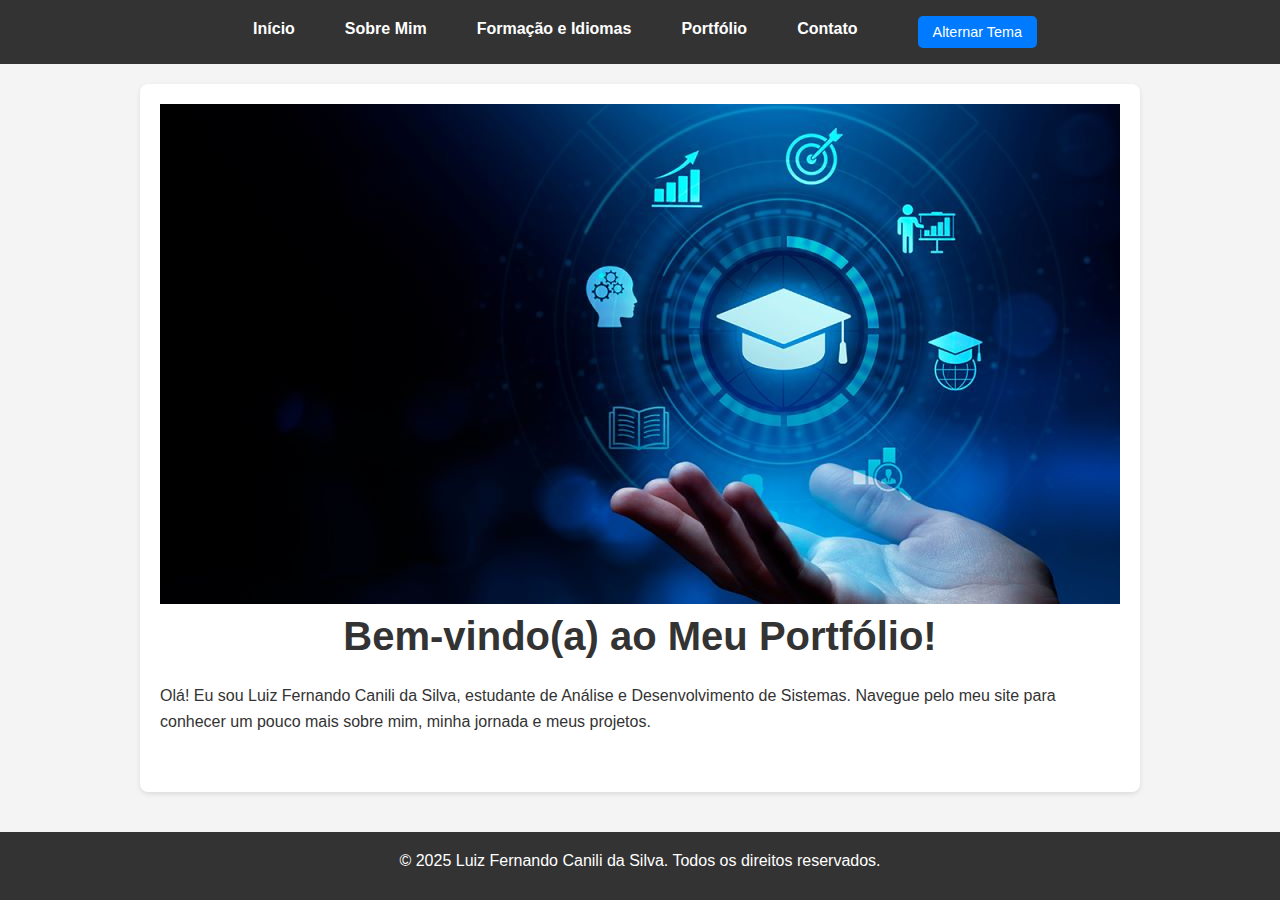
<file: index.html>
<html lang="pt-BR">
<head>
    <meta charset="UTF-8">
    <meta name="viewport" content="width=device-width, initial-scale=1.0">
    <title>Meu Portfólio Pessoal</title>
    <!-- Link para o arquivo CSS principal -->
    <link rel="stylesheet" href="css/style.css">
</head>
<body>
    <header>
        <nav>
            <ul>
                <!-- Links de navegação para todas as páginas -->
                <li><a href="index.html">Início</a></li>
                <li><a href="sobre.html">Sobre Mim</a></li>
                <li><a href="formacao.html">Formação e Idiomas</a></li>
                <li><a href="portfolio.html">Portfólio</a></li>
                <li><a href="contato.html">Contato</a></li>
                <li><button id="theme-toggle">Alternar Tema</button></li>
            </ul>
        </nav>
    </header>

    <main>
        <img src="img/index/Imagem 1.jpeg" alt="Imagem de Boas-Vindas" class="main-hero-image">

        <section id="apresentacao">
            <h1>Bem-vindo(a) ao Meu Portfólio!</h1>
            <p>Olá! Eu sou Luiz Fernando Canili da Silva, estudante de Análise e Desenvolvimento de Sistemas. Navegue pelo meu site para conhecer um pouco mais sobre mim, minha jornada e meus projetos.</p>
        </section>
    </main>

    <footer>
        <p>&copy; 2025 Luiz Fernando Canili da Silva. Todos os direitos reservados.</p>
    </footer>
    <!-- Adicionando o arquivo JavaScript para funcionalidades como o alternar tema -->
    <script src="js/script.js"></script>
</body>
</html>
</file>
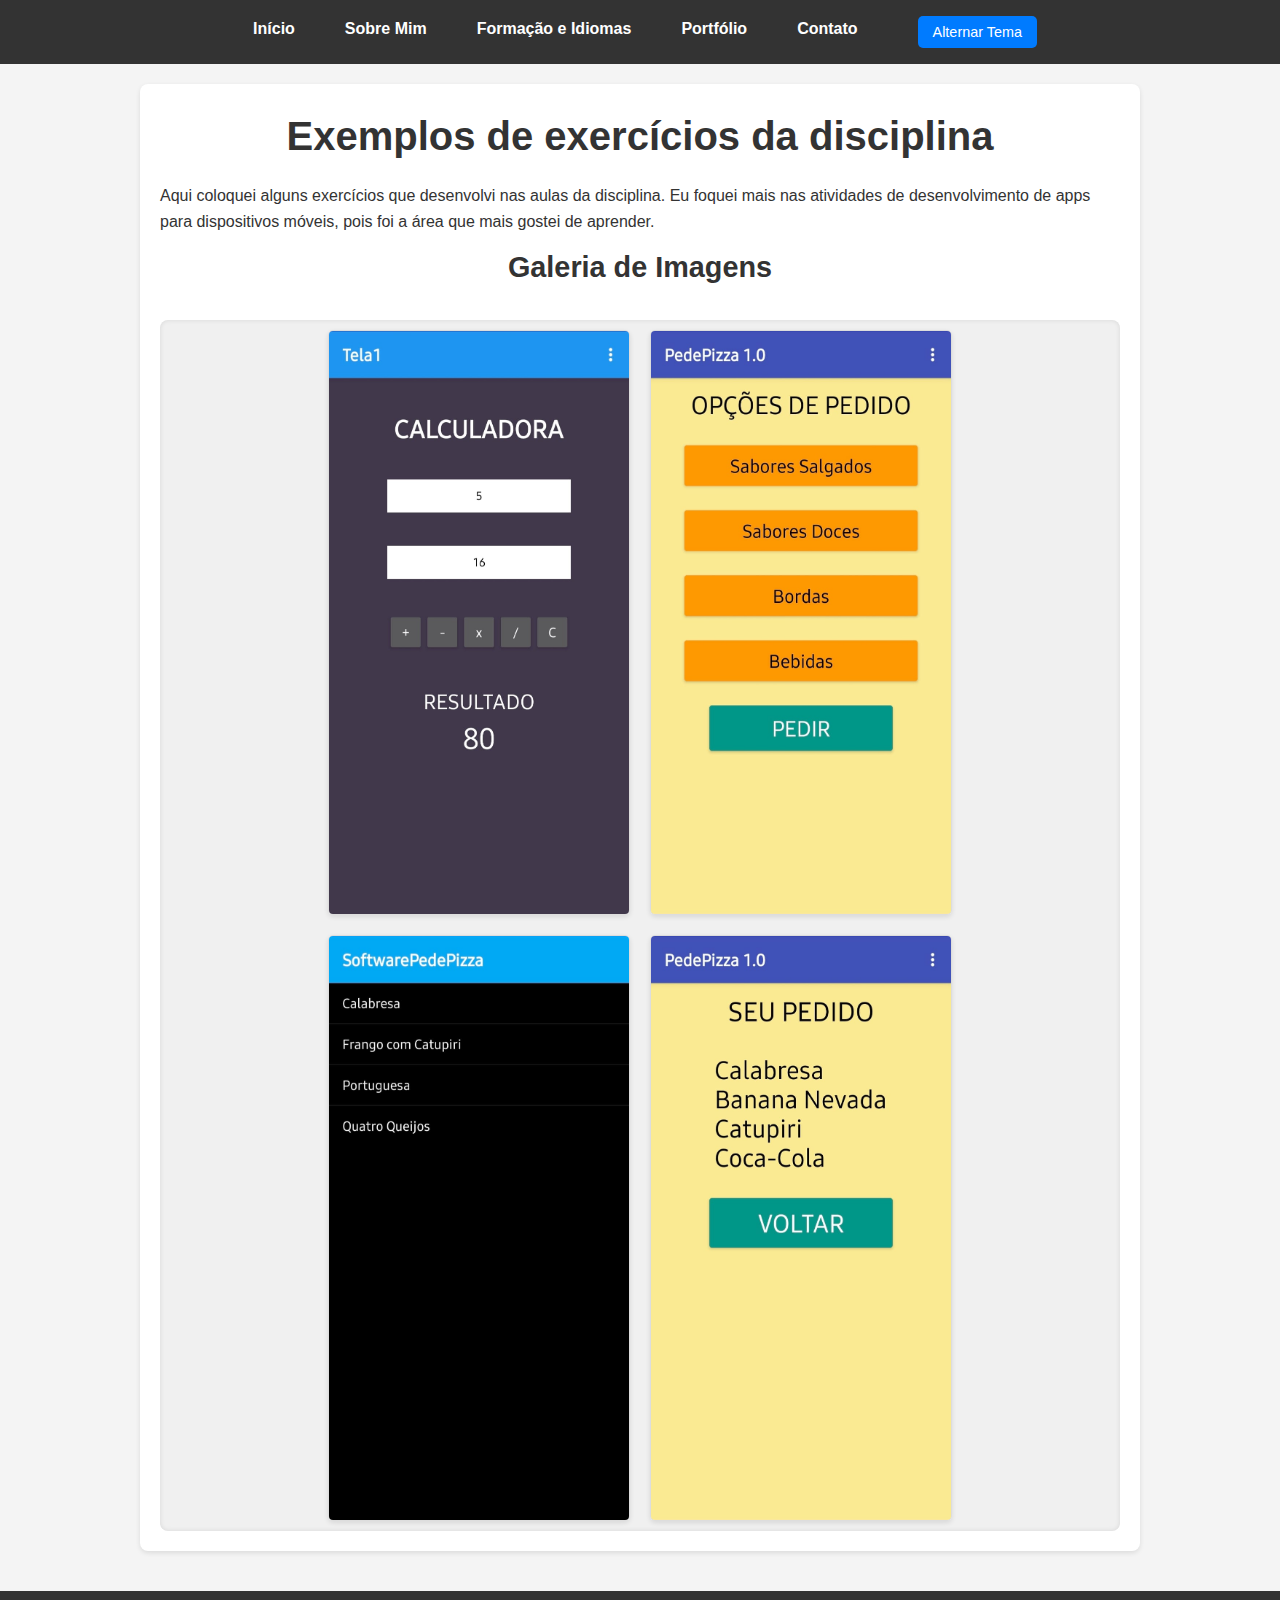
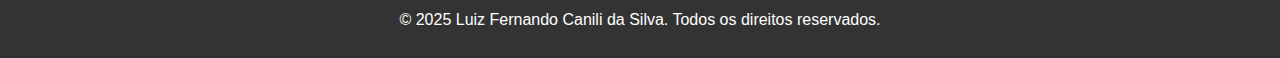
<file: atividades.html>
<!DOCTYPE html>
<html lang="pt-BR">
<head>
    <meta charset="UTF-8">
    <meta name="viewport" content="width=device-width, initial-scale=1.0">
    <title>IsCoolar - Meu Portfólio</title>
    <!-- Link para o arquivo CSS principal -->
    <link rel="stylesheet" href="css/style.css">
</head>
<body>
    <header>
        <nav>
            <ul>
                <!-- Links de navegação para todas as páginas -->
                <li><a href="index.html">Início</a></li>
                <li><a href="sobre.html">Sobre Mim</a></li>
                <li><a href="formacao.html">Formação e Idiomas</a></li>
                <li><a href="portfolio.html">Portfólio</a></li>
                <li><a href="contato.html">Contato</a></li>
                <!-- Botão de alternar tema, dentro de um <li> para melhor alinhamento -->
                <li><button id="theme-toggle">Alternar Tema</button></li>
            </ul>
        </nav>
    </header>

    <main>
        <section id="projeto-iscoolar">
            <h1>Exemplos de exercícios da disciplina</h1>
            <p>Aqui coloquei alguns exercícios que desenvolvi nas aulas da disciplina. Eu foquei mais nas atividades de desenvolvimento de apps para dispositivos móveis, pois foi a área que mais gostei de aprender.</p>
            
            <h2>Galeria de Imagens</h2>
            <div class="gallery">
                <!-- Imagem 1 -->
                <img src="img/atividades/Imagem1.jpeg" alt="Calculadora">
                
                <!-- Imagem 2 -->
                <img src="img/atividades/Imagem2.jpeg" alt="PedePizza - Tela 1">
                
                <!-- Imagem 3 -->
                <img src="img/atividades/Imagem3.jpeg" alt="PedePizza - Tela 2">
                
                <!-- Imagem 4 -->
                <img src="img/atividades/Imagem4.jpeg" alt="PedePizza - Tela 3">
                                
            </div>
        </section>
    </main>

    <footer>
        <p>&copy; 2025 Luiz Fernando Canili da Silva. Todos os direitos reservados.</p>
    </footer>
    <!-- Adicionando o arquivo JavaScript para funcionalidades como o alternar tema -->
    <script src="js/script.js"></script>
</body>
</html>
</file>
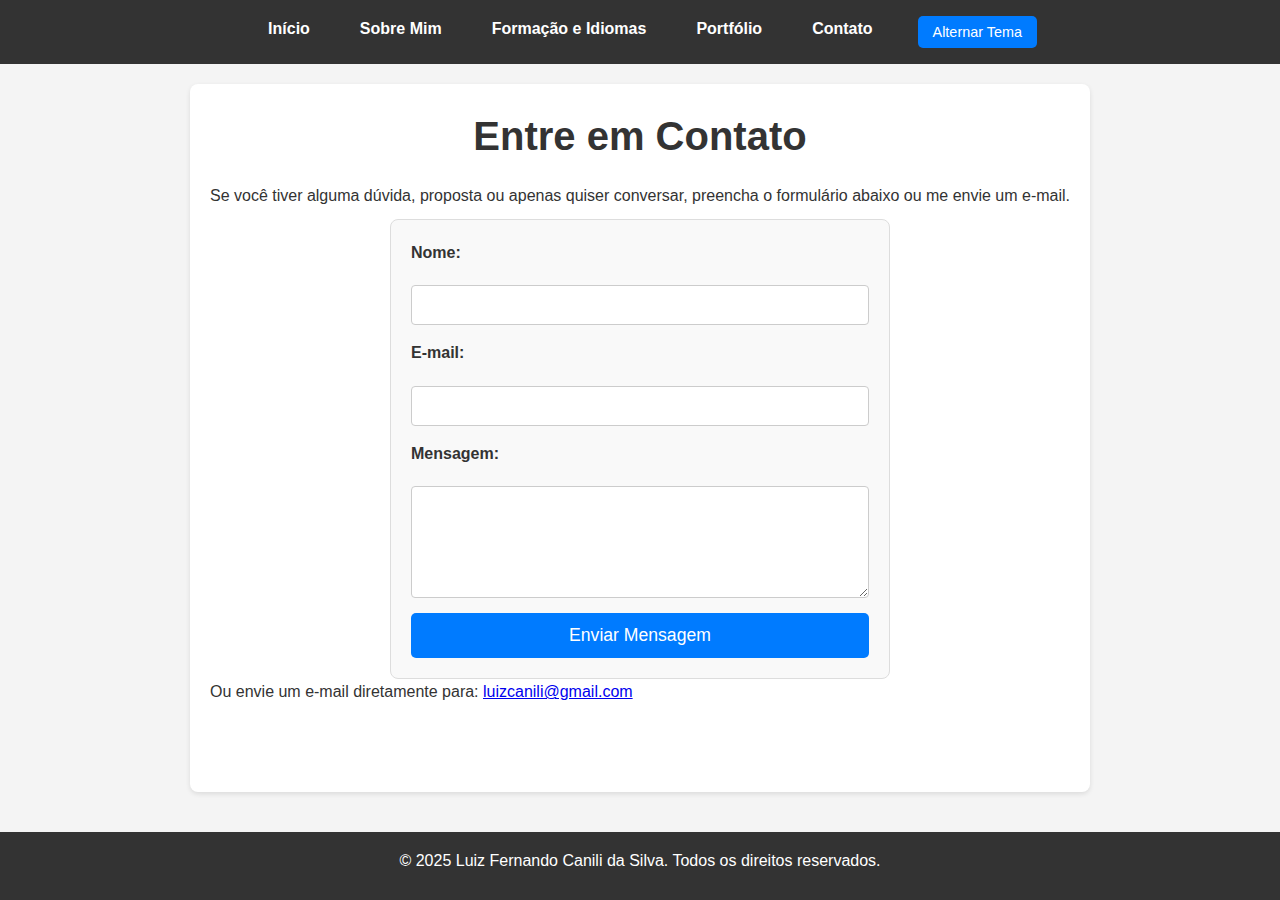
<file: contato.html>
<!DOCTYPE html>
<html lang="pt-BR">
<head>
    <meta charset="UTF-8">
    <meta name="viewport" content="width=device-width, initial-scale=1.0">
    <title>Contato - Meu Portfólio</title>
    <!-- Link do arquivo CSS -->
    <link rel="stylesheet" href="css/style.css">
</head>
<body>
    <header>
        <nav>
            <ul>
                <!-- Links de navegação para todas as páginas -->
                <li><a href="index.html">Início</a></li>
                <li><a href="sobre.html">Sobre Mim</a></li>
                <li><a href="formacao.html">Formação e Idiomas</a></li>
                <li><a href="portfolio.html">Portfólio</a></li>
                <li><a href="contato.html">Contato</a></li>
                <button id="theme-toggle">Alternar Tema</button>
            </ul>
        </nav>
    </header>

    <main>
        <section id="contato-content">
            <h1>Entre em Contato</h1>
            <p>Se você tiver alguma dúvida, proposta ou apenas quiser conversar, preencha o formulário abaixo ou me envie um e-mail.</p>
            
            <form action="#" method="POST">
                <label for="nome">Nome:</label>
                <input type="text" id="nome" name="nome" required>

                <label for="email">E-mail:</label>
                <input type="email" id="email" name="email" required>

                <label for="mensagem">Mensagem:</label>
                <textarea id="mensagem" name="mensagem" rows="6" required></textarea>

                <button type="submit">Enviar Mensagem</button>
            </form>
            
            <p>Ou envie um e-mail diretamente para: <a href="mailto:seuemail@exemplo.com">luizcanili@gmail.com</a></p>
        </section>
    </main>

    <footer>
        <p>&copy; 2025 Luiz Fernando Canili da Silva. Todos os direitos reservados.</p>
    </footer>
    <!-- Link do arquivo javascript -->
    <script src="js/script.js"></script>
</body>
</html>
</file>
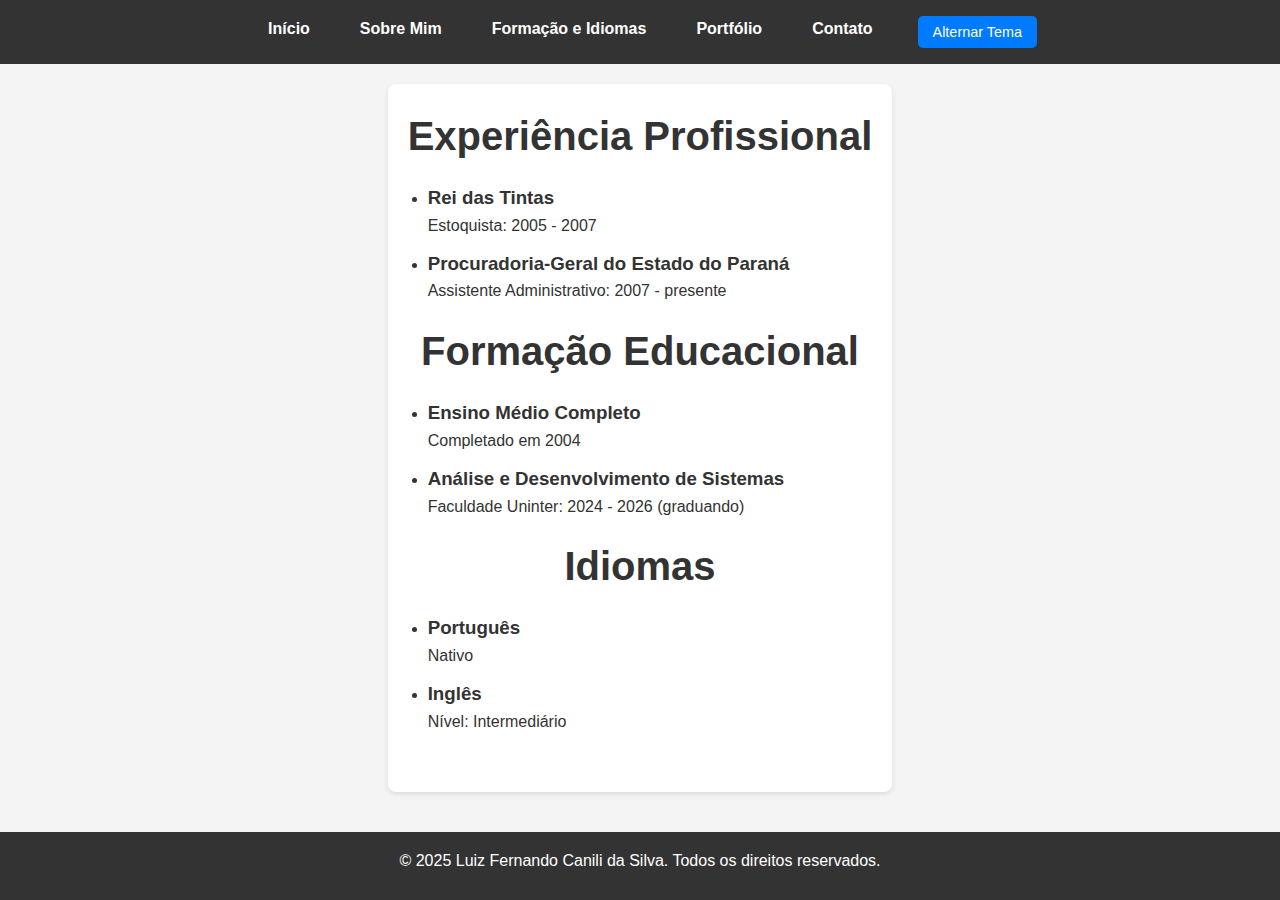
<file: formacao.html>
<!DOCTYPE html>
<html lang="pt-BR">
<head>
    <meta charset="UTF-8">
    <meta name="viewport" content="width=device-width, initial-scale=1.0">
    <title>Formação e Idiomas - Meu Portfólio</title>
    <!-- Link do arquivo CSS -->
    <link rel="stylesheet" href="css/style.css">
</head>
<body>
    <header>
        <nav>
            <ul>
                <!-- Links de navegação para todas as páginas -->
                <li><a href="index.html">Início</a></li>
                <li><a href="sobre.html">Sobre Mim</a></li>
                <li><a href="formacao.html">Formação e Idiomas</a></li>
                <li><a href="portfolio.html">Portfólio</a></li>
                <li><a href="contato.html">Contato</a></li>
                <button id="theme-toggle">Alternar Tema</button>
            </ul>
        </nav>        
    </header>

    <main>
        <section id="formacao-content">
            <h1>Experiência Profissional</h1>
            <ul>
                <li>
                    <h3>Rei das Tintas</h3>
                    <p>Estoquista: 2005 - 2007</p>
                </li>
                <li>
                    <h3>Procuradoria-Geral do Estado do Paraná</h3>
                    <p>Assistente Administrativo: 2007 - presente</p>                    
                </li>
            </ul>

            <h1>Formação Educacional</h1>
            <ul>
                <li>
                    <h3>Ensino Médio Completo</h3>
                    <p>Completado em 2004</p>                    
                </li>
                <li>
                    <h3>Análise e Desenvolvimento de Sistemas</h3>
                    <p>Faculdade Uninter: 2024 - 2026 (graduando)</p>                    
                </li>
            </ul>

            <h1>Idiomas</h1>
            <ul>
                <li>
                    <h3>Português</h3>
                    <p>Nativo</p>
                </li>
                <li>
                    <h3>Inglês</h3>
                    <p>Nível: Intermediário</p>
                </li>
                </ul>
                
        </section>
    </main>

    <footer>
        <p>&copy; 2025 Luiz Fernando Canili da Silva. Todos os direitos reservados.</p>
    </footer>
    <!-- Link do arquivo javascript -->
    <script src="js/script.js"></script>
</body>
</html>
</file>
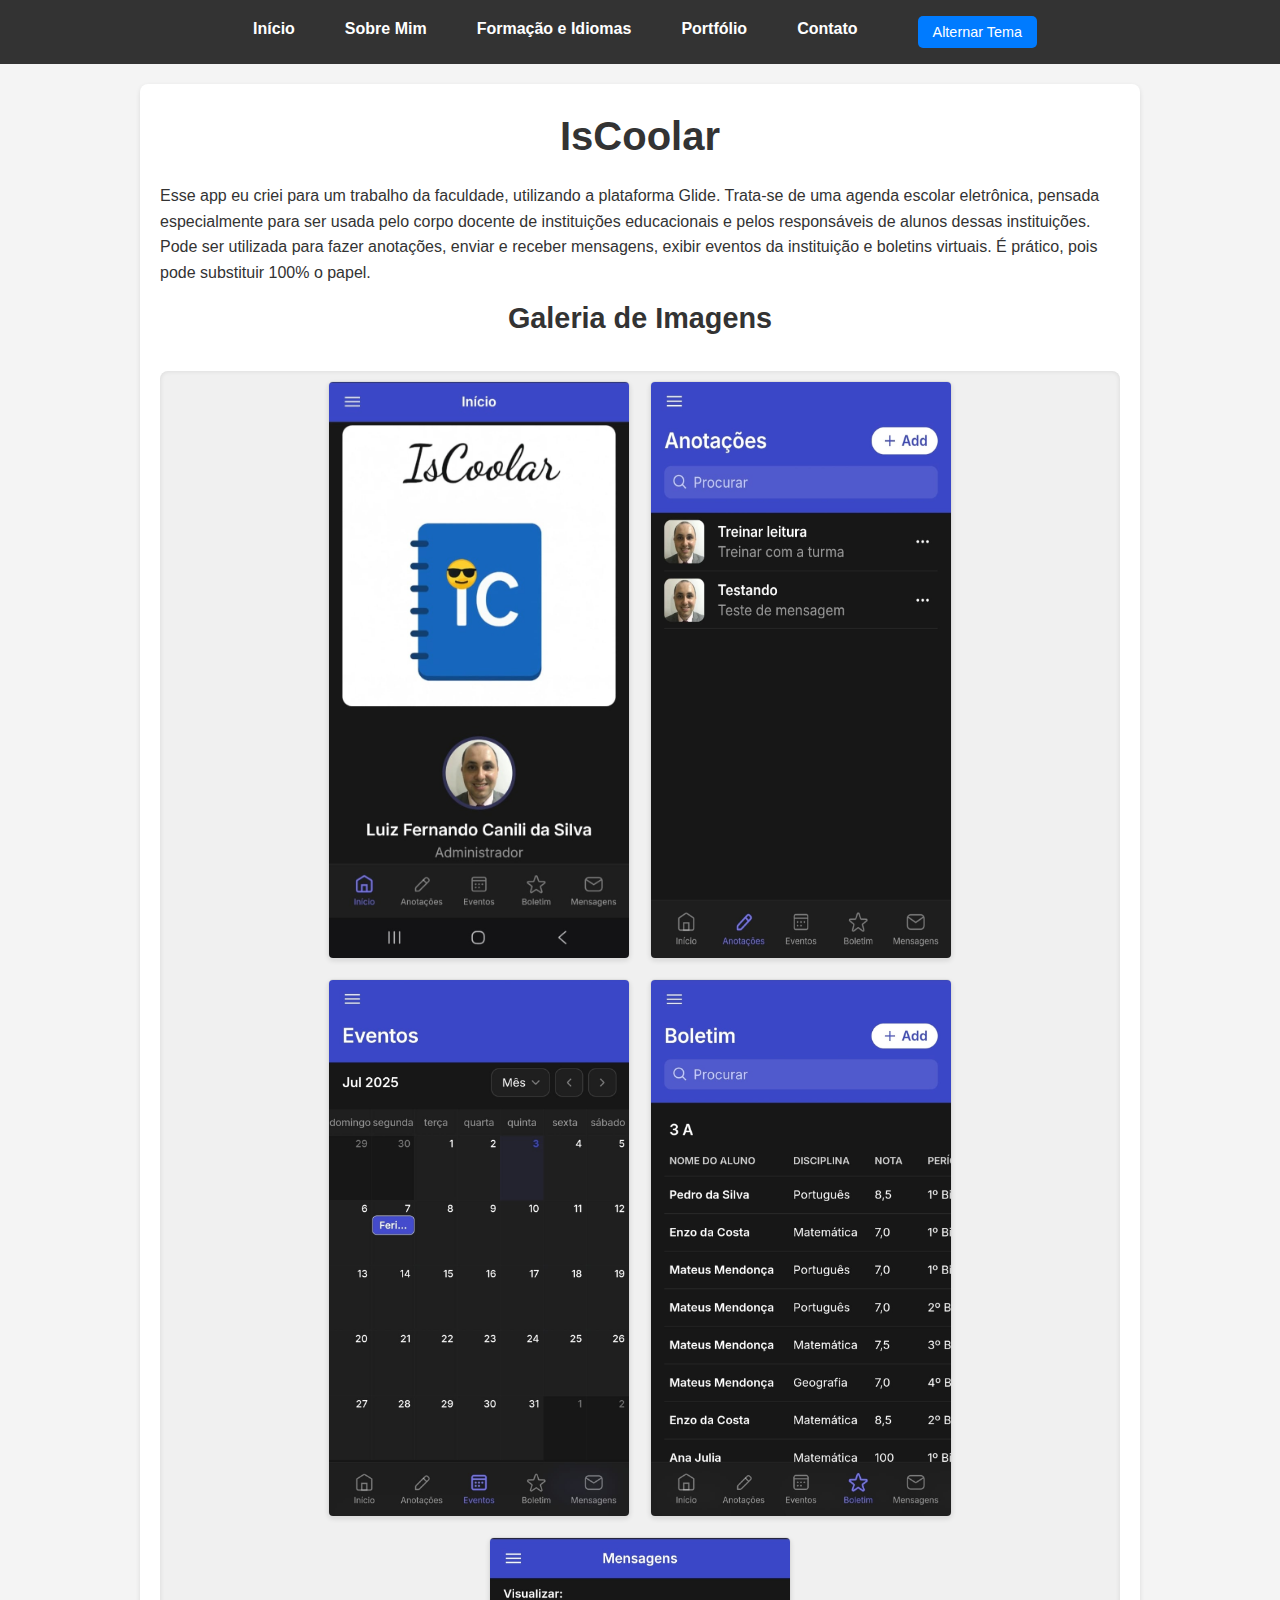
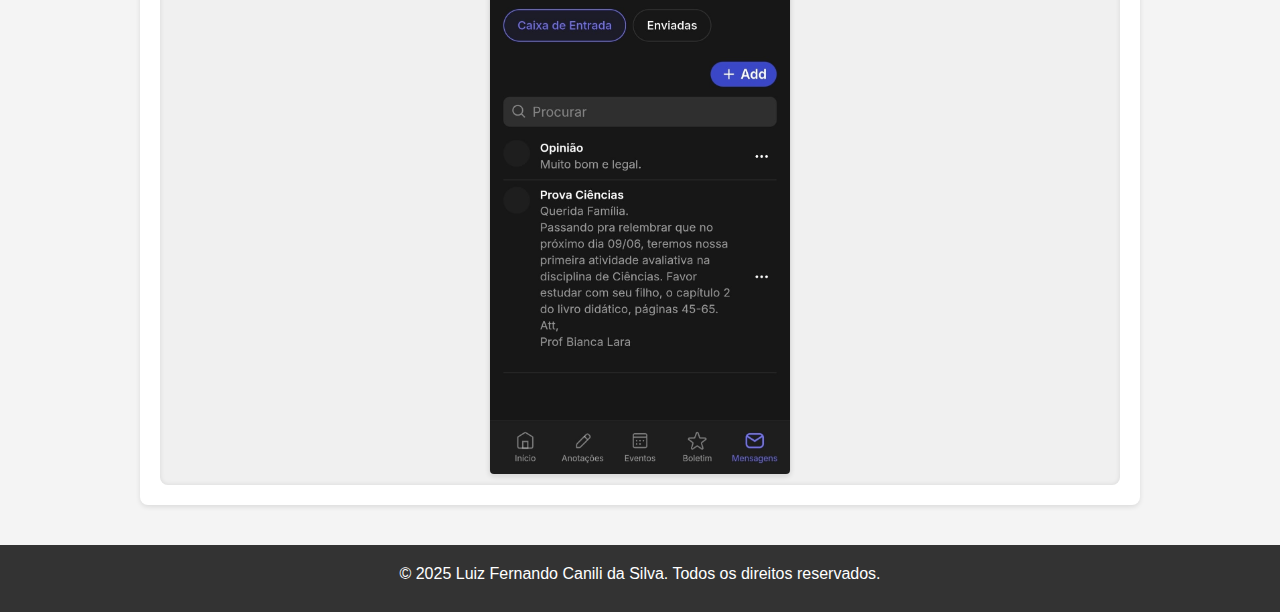
<file: iscoolar.html>
<!DOCTYPE html>
<html lang="pt-BR">
<head>
    <meta charset="UTF-8">
    <meta name="viewport" content="width=device-width, initial-scale=1.0">
    <title>IsCoolar - Meu Portfólio</title>
    <!-- Link para o arquivo CSS principal -->
    <link rel="stylesheet" href="css/style.css">
</head>
<body>
    <header>
        <nav>
            <ul>
                <!-- Links de navegação para todas as páginas -->
                <li><a href="index.html">Início</a></li>
                <li><a href="sobre.html">Sobre Mim</a></li>
                <li><a href="formacao.html">Formação e Idiomas</a></li>
                <li><a href="portfolio.html">Portfólio</a></li>
                <li><a href="contato.html">Contato</a></li>
                <!-- Botão de alternar tema, dentro de um <li> para melhor alinhamento -->
                <li><button id="theme-toggle">Alternar Tema</button></li>
            </ul>
        </nav>
    </header>

    <main>
        <section id="projeto-iscoolar">
            <h1>IsCoolar</h1>
            <p>Esse app eu criei para um trabalho da faculdade, utilizando a plataforma Glide. Trata-se de uma agenda escolar eletrônica, pensada especialmente para ser usada pelo corpo docente de instituições educacionais e pelos responsáveis de alunos dessas instituições. Pode ser utilizada para fazer anotações, enviar e receber mensagens, exibir eventos da instituição e boletins virtuais. É prático, pois pode substituir 100% o papel.</p>
            
            <h2>Galeria de Imagens</h2>
            <div class="gallery">
                <!-- Imagem 1 -->
                <img src="img/iscoolar/Imagem1.jpeg" alt="IsCoolar - Tela Inicial">
                
                <!-- Imagem 2 -->
                <img src="img/iscoolar/Imagem2.jpeg" alt="IsCoolar - Anotações">
                
                <!-- Imagem 3 -->
                <img src="img/iscoolar/Imagem3.jpeg" alt="IsCoolar - Eventos">
                
                <!-- Imagem 4 -->
                <img src="img/iscoolar/Imagem4.jpeg" alt="IsCoolar - Boletim">
                
                <!-- Imagem 5: Substitua 'img/iscoolar-5.jpg' pelo caminho real da sua imagem -->
                <img src="img/iscoolar/Imagem5.jpeg" alt="IsCoolar - Mensagens">
            </div>
        </section>
    </main>

    <footer>
        <p>&copy; 2025 Luiz Fernando Canili da Silva. Todos os direitos reservados.</p>
    </footer>
    <!-- JavaScript para alternar tema -->
    <script src="js/script.js"></script>
</body>
</html>
</file>
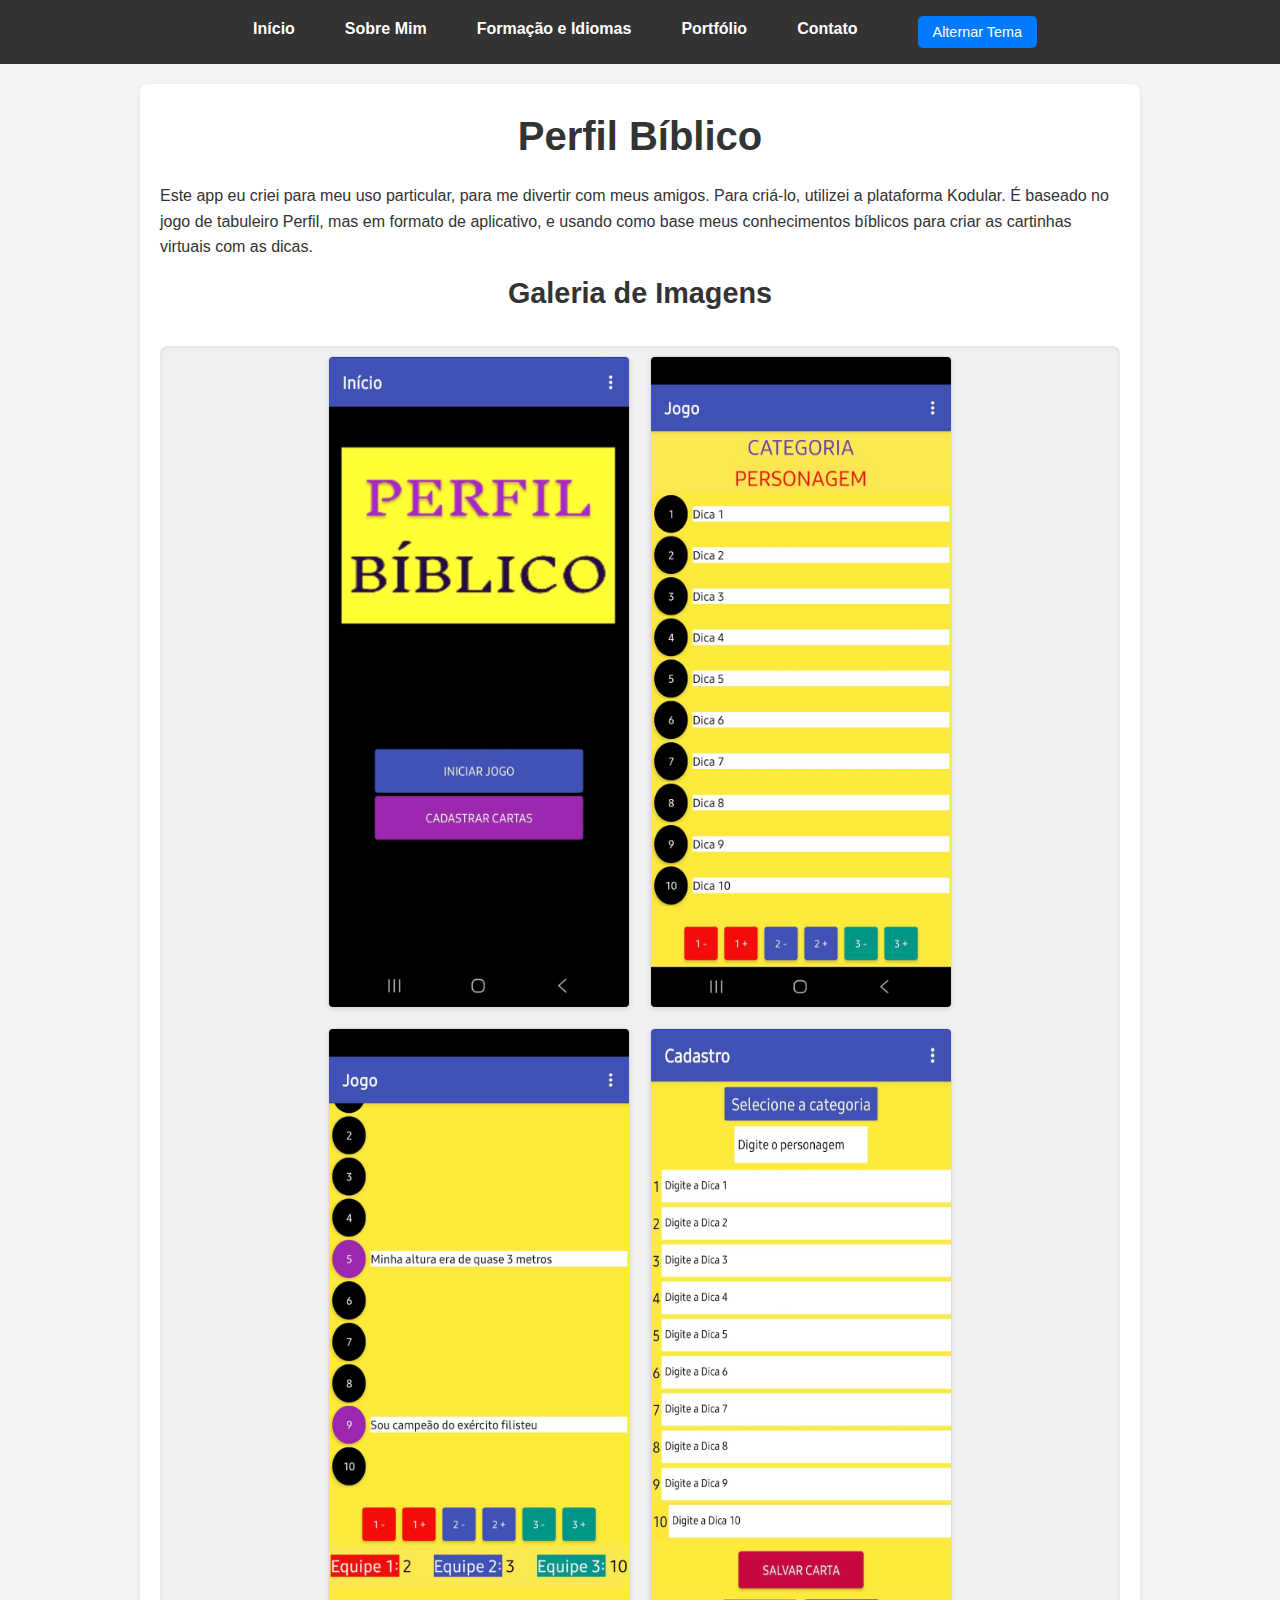
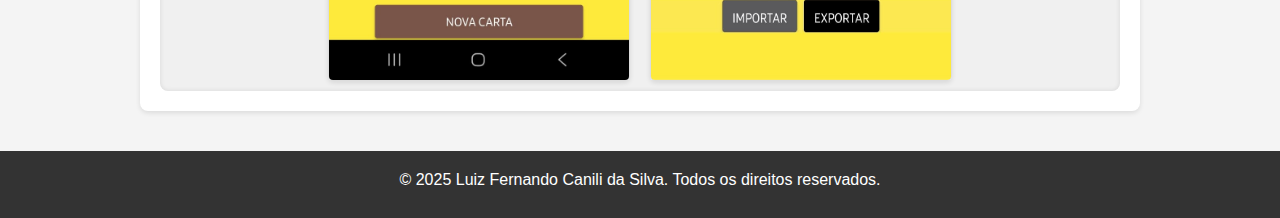
<file: perfilbiblico.html>
<!DOCTYPE html>
<html lang="pt-BR">
<head>
    <meta charset="UTF-8">
    <meta name="viewport" content="width=device-width, initial-scale=1.0">
    <title>Perfil Bíblico - Meu Portfólio</title>
    <!-- Link do arquivo CSS -->
    <link rel="stylesheet" href="css/style.css">
</head>
<body>
    <header>
        <nav>
            <ul>
                <!-- Links de navegação para todas as páginas -->
                <li><a href="index.html">Início</a></li>
                <li><a href="sobre.html">Sobre Mim</a></li>
                <li><a href="formacao.html">Formação e Idiomas</a></li>
                <li><a href="portfolio.html">Portfólio</a></li>
                <li><a href="contato.html">Contato</a></li>
                <!-- Botão de alternar tema -->
                <li><button id="theme-toggle">Alternar Tema</button></li>
            </ul>
        </nav>
    </header>

    <main>
        <section id="projeto-perfil-biblico">
            <h1>Perfil Bíblico</h1>
            <p>Este app eu criei para meu uso particular, para me divertir com meus amigos. Para criá-lo, utilizei a plataforma Kodular. É baseado no jogo de tabuleiro Perfil, mas em formato de aplicativo, e usando como base meus conhecimentos bíblicos para criar as cartinhas virtuais com as dicas.</p>
            
            <h2>Galeria de Imagens</h2>
            <div class="gallery">
                <!-- Imagem 1 -->
                <img src="img/perfilBiblico/Imagem1.jpeg" alt="Perfil Bíblico - Tela inicial">
                
                <!-- Imagem 2 -->
                <img src="img/perfilBiblico/Imagem2.jpeg" alt="Perfil Bíblico - Tela de jogo 1">
                
                <!-- Imagem 3 -->
                <img src="img/perfilBiblico/Imagem3.jpeg" alt="Perfil Bíblico - Tela de jogo 2">
                
                <!-- Imagem 4 -->
                <img src="img/perfilBiblico/Imagem4.jpeg" alt="Perfil Bíblico - Tela de Cadastro">
            </div>
        </section>
    </main>

    <footer>
        <p>&copy; 2025 Luiz Fernando Canili da Silva. Todos os direitos reservados.</p>
    </footer>
    <!-- Link do arquivo javascript -->
    <script src="js/script.js"></script>
</body>
</html>
</file>
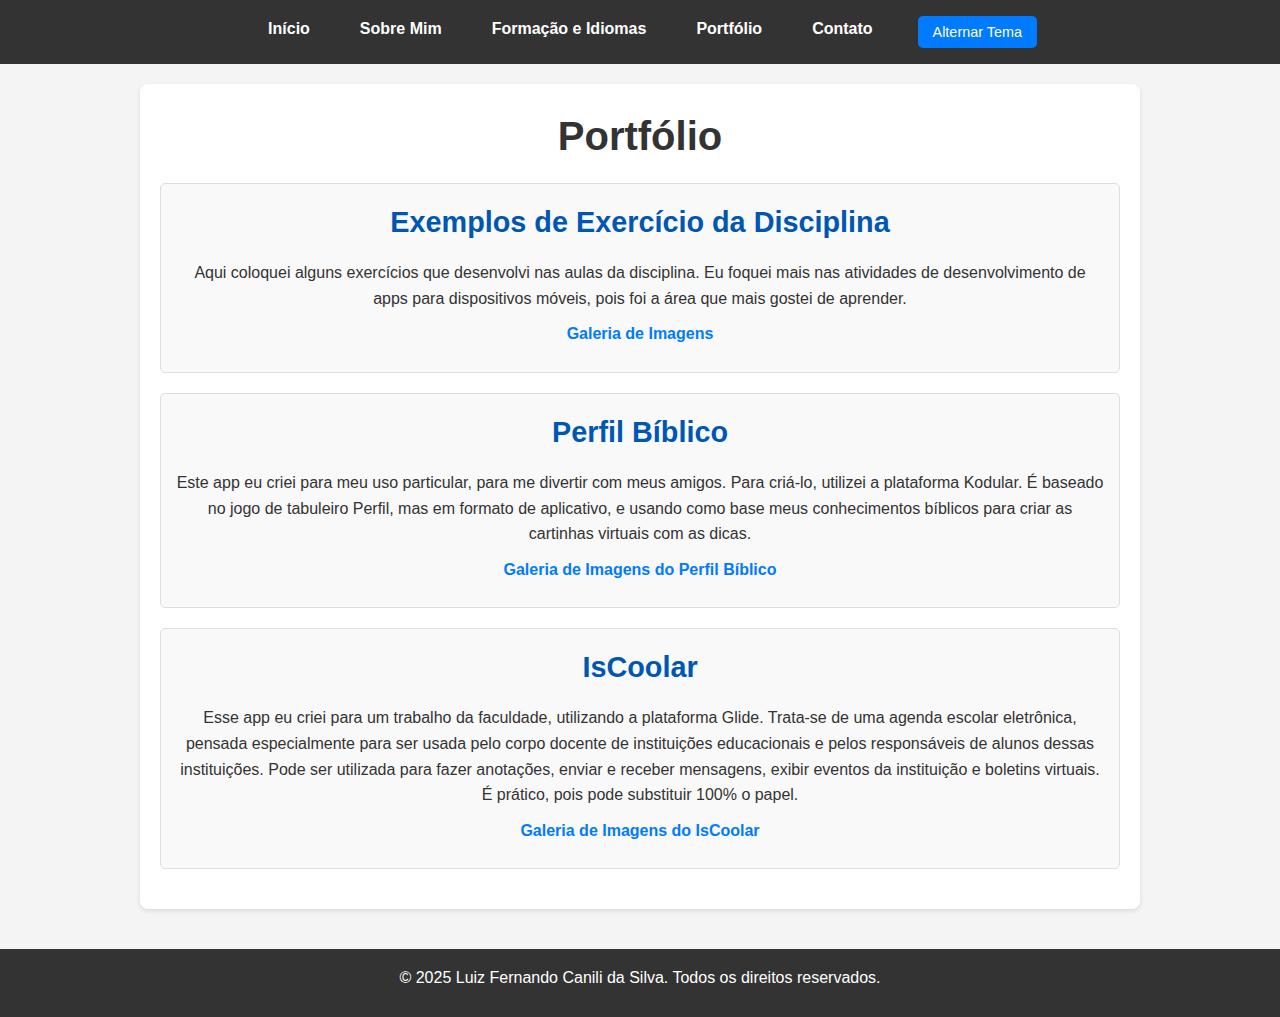
<file: portfolio.html>
<!DOCTYPE html>
<html lang="pt-BR">
<head>
    <meta charset="UTF-8">
    <meta name="viewport" content="width=device-width, initial-scale=1.0">
    <title>Portfólio - Meu Portfólio</title>
    <!-- Link do arquivo CSS -->
    <link rel="stylesheet" href="css/style.css">
</head>
<body>
    <header>
        <nav>
            <ul>
                <!-- Links de navegação para todas as páginas -->
                <li><a href="index.html">Início</a></li>
                <li><a href="sobre.html">Sobre Mim</a></li>
                <li><a href="formacao.html">Formação e Idiomas</a></li>
                <li><a href="portfolio.html">Portfólio</a></li>
                <li><a href="contato.html">Contato</a></li>
                <button id="theme-toggle">Alternar Tema</button>
            </ul>
        </nav>        
    </header>

    <main>
        <section id="portfolio-content">            
            <h1>Portfólio</h1>
             <div class="projeto">
                <h2>Exemplos de Exercício da Disciplina</h2>
                <p>Aqui coloquei alguns exercícios que desenvolvi nas aulas da disciplina. Eu foquei mais nas atividades de desenvolvimento de apps para dispositivos móveis, pois foi a área que mais gostei de aprender.</p>
                <p><a href="atividades.html" target="_blank">Galeria de Imagens</a></p>
            </div> 

            <div class="projeto">
                <h2>Perfil Bíblico</h2>
                <p>Este app eu criei para meu uso particular, para me divertir com meus amigos. Para criá-lo, utilizei a plataforma Kodular. É baseado no jogo de tabuleiro Perfil, mas em formato de aplicativo, e usando como base meus conhecimentos bíblicos para criar as cartinhas virtuais com as dicas.</p>
                <p><a href="perfilbiblico.html" target="_self">Galeria de Imagens do Perfil Bíblico</a></p>
            </div>

            <div class="projeto">
                <h2>IsCoolar</h2>
                <p>Esse app eu criei para um trabalho da faculdade, utilizando a plataforma Glide. Trata-se de uma agenda escolar eletrônica, pensada especialmente para ser usada pelo corpo docente de instituições educacionais e pelos responsáveis de alunos dessas instituições. Pode ser utilizada para fazer anotações, enviar e receber mensagens, exibir eventos da instituição e boletins virtuais. É prático, pois pode substituir 100% o papel.</p>
                <p><a href="iscoolar.html" target="_self">Galeria de Imagens do IsCoolar</a></p>
            </div>                      
        </section>
    </main>

    <footer>
        <p>&copy; 2025 Luiz Fernando Canili da Silva. Todos os direitos reservados.</p>
    </footer>
    <!-- Link do arquivo javascript -->
    <script src="js/script.js"></script>
</body>
</html>
</file>
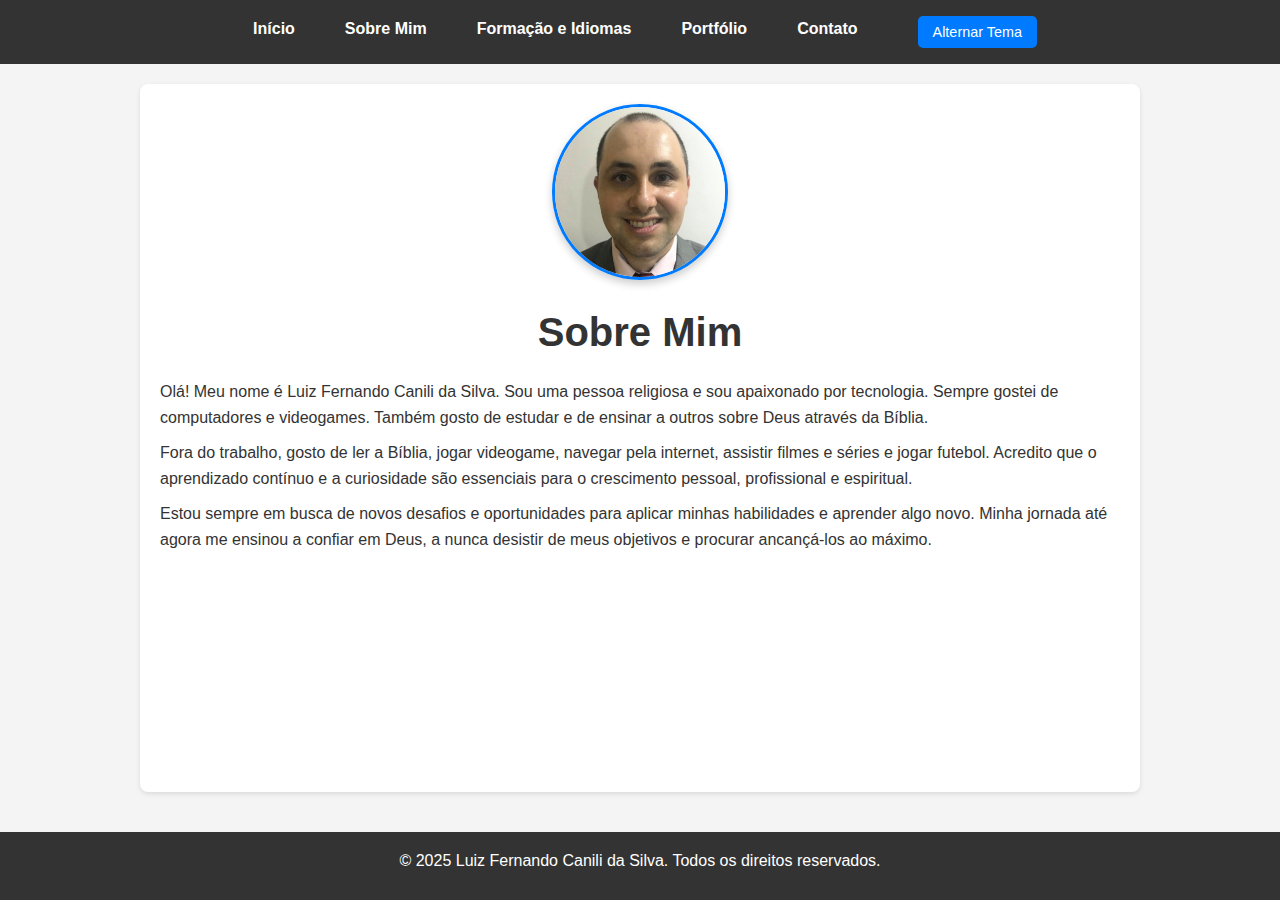
<file: sobre.html>
<!DOCTYPE html>
<html lang="pt-BR">
<head>
    <meta charset="UTF-8">
    <meta name="viewport" content="width=device-width, initial-scale=1.0">
    <title>Sobre Mim - Meu Portfólio</title>
    <!-- Link do arquivo CSS -->
    <link rel="stylesheet" href="css/style.css">
</head>
<body>
    <header>
        <nav>
            <ul>
                <!-- Links de navegação para todas as páginas -->
                <li><a href="index.html">Início</a></li>
                <li><a href="sobre.html">Sobre Mim</a></li>
                <li><a href="formacao.html">Formação e Idiomas</a></li>
                <li><a href="portfolio.html">Portfólio</a></li>
                <li><a href="contato.html">Contato</a></li>
                <!-- Botão de alternar tema, agora dentro de um <li> para melhor alinhamento e estilização -->
                <li><button id="theme-toggle">Alternar Tema</button></li>
            </ul>
        </nav>        
    </header>

    <main>
        <section id="sobre-mim-content">
            <!-- Foto -->
            <img src="img/sobre/ImagemLuiz.jpeg" class="profile-photo">
            
            <h1>Sobre Mim</h1>
            <p>Olá! Meu nome é Luiz Fernando Canili da Silva. Sou uma pessoa religiosa e sou apaixonado por tecnologia. Sempre gostei de computadores e videogames. Também gosto de estudar e de ensinar a outros sobre Deus através da Bíblia.</p>
            <p>Fora do trabalho, gosto de ler a Bíblia, jogar videogame, navegar pela internet, assistir filmes e séries e jogar futebol. Acredito que o aprendizado contínuo e a curiosidade são essenciais para o crescimento pessoal, profissional e espiritual.</p>
            <p>Estou sempre em busca de novos desafios e oportunidades para aplicar minhas habilidades e aprender algo novo. Minha jornada até agora me ensinou a confiar em Deus, a nunca desistir de meus objetivos e procurar ancançá-los ao máximo.</p>
        </section>
    </main>

    <footer>
        <p>&copy; 2025 Luiz Fernando Canili da Silva. Todos os direitos reservados.</p>
    </footer>
    <!-- Link do arquivo javascript -->
    <script src="js/script.js"></script>
</body>
</html>
</file>
<file: css/style.css>
/* Reset básico para garantir consistência entre navegadores */
body, h1, h2, h3, p, ul, li, form, label, input, textarea, button {
    margin: 0;
    padding: 0;
    box-sizing: border-box; /* Garante que padding e borda não aumentem o tamanho total do elemento */
}

body {
    font-family: Arial, sans-serif; /* Fonte padrão */
    line-height: 1.6; /* Espaçamento entre linhas para melhor leitura */
    color: #333; /* Cor do texto padrão */
    background-color: #f4f4f4; /* Cor de fundo suave para o site */
    display: flex; /* Para centralizar o footer no final */
    flex-direction: column; /* Para organizar o conteúdo em coluna */
    min-height: 100vh; /* Garante que o body ocupe a altura total da tela */
}

/* --- Estilos do Cabeçalho (Header) --- */
header {
    background-color: #333; /* Cor de fundo escura para o cabeçalho */
    color: #fff; /* Cor do texto no cabeçalho */
    padding: 1rem 0; /* Espaçamento interno */
    text-align: center; /* Centraliza o texto */
}

nav ul {
    list-style: none; /* Remove os marcadores de lista */
    padding: 0;
    margin: 0;
    display: flex; /* Transforma os itens da lista em flexbox para alinhamento horizontal */
    justify-content: center; /* Centraliza os itens do menu */
    flex-wrap: wrap; /* Permite que os itens quebrem linha em telas menores */
}

nav ul li {
    margin: 0 15px; /* Espaçamento entre os itens do menu */
}

nav ul li a {
    color: #fff; /* Cor do link */
    text-decoration: none; /* Remove o sublinhado do link */
    font-weight: bold; /* Deixa o texto em negrito */
    padding: 5px 10px; /* Espaçamento interno do link */
    transition: background-color 0.3s ease; /* Transição suave na mudança de cor */
}

nav ul li a:hover,
nav ul li a:focus {
    background-color: #555; /* Cor de fundo ao passar o mouse ou focar */
    border-radius: 4px; /* Cantos arredondados */
}

/* --- Estilos do Conteúdo Principal (Main) --- */
main {
    flex: 1; /* Faz com que o main ocupe o espaço restante disponível, empurrando o footer para baixo */
    padding: 20px; /* Espaçamento interno geral do conteúdo */
    max-width: 960px; /* Largura máxima para o conteúdo */
    margin: 20px auto; /* Centraliza o conteúdo horizontalmente com margem superior/inferior */
    background-color: #fff; /* Cor de fundo para as seções de conteúdo */
    border-radius: 8px; /* Cantos arredondados */
    box-shadow: 0 2px 5px rgba(0,0,0,0.1); /* Sombra suave para destacar a caixa */
}

/* Estilos para títulos de seção */
h1, h2 {
    color: #333;
    margin-bottom: 15px;
    text-align: center; /* Centraliza títulos principais */
}

h1 {
    font-size: 2.5em; /* Tamanho maior para o título principal */
}

h2 {
    font-size: 1.8em; /* Tamanho para subtítulos */
}

p {
    margin-bottom: 10px; /* Espaçamento abaixo dos parágrafos */
}

/* Estilos para listas */
ul {
    list-style-type: disc; /* Marcadores de disco para listas não ordenadas */
    margin-left: 20px; /* Recuo para os itens da lista */
    margin-bottom: 15px;
}

ul li {
    margin-bottom: 5px; /* Espaçamento entre os itens da lista */
}

/* --- Estilos para a Foto de Perfil na página Sobre Mim --- */
.profile-photo {
    display: block; /* Garante que a imagem se comporte como um bloco para poder centralizar */
    margin: 0 auto 20px auto; /* Centraliza horizontalmente e adiciona margem inferior */
    width: 170px; /* Largura da imagem */
    height: 170px; /* Altura da imagem */
    border-radius: 50%; /* Torna a imagem circular */
    object-fit: cover; /* Garante que a imagem preencha o círculo sem distorcer */
    border: 3px solid #007bff; /* Borda colorida */
    box-shadow: 0 4px 8px rgba(0,0,0,0.2); /* Sombra para destacar */
}

/* Estilo para a foto de perfil no modo escuro */
body.dark-mode .profile-photo {
    border-color: #6daff7; /* Borda mais clara no modo escuro */
    box-shadow: 0 4px 8px rgba(255,255,255,0.2); /* Sombra clara */
}

/* --- Estilos da Seção de Portfólio --- */
.projeto {
    background-color: #f9f9f9;
    border: 1px solid #ddd;
    padding: 15px;
    margin-bottom: 20px;
    border-radius: 5px;
    text-align: center; /* Centraliza o texto dentro da caixa de projeto */
}

.projeto h2 {
    color: #0056b3; /* Cor para o título do projeto */
    margin-top: 0;
}

.projeto p {
    margin-bottom: 10px;
}

.projeto a {
    color: #007bff;
    text-decoration: none;
    font-weight: bold;
}

.projeto a:hover {
    text-decoration: underline;
}

/* --- Estilos do Formulário de Contato --- */
form {
    display: flex; /* Organiza os elementos do formulário em coluna */
    flex-direction: column;
    gap: 15px; /* Espaçamento entre os elementos do formulário */
    max-width: 500px; /* Largura máxima para o formulário */
    margin: 0 auto; /* Centraliza o formulário */
    padding: 20px;
    background-color: #f9f9f9;
    border: 1px solid #ddd;
    border-radius: 8px;
}

label {
    font-weight: bold; /* Negrito para os rótulos */
    margin-bottom: 5px; /* Espaçamento abaixo do rótulo */
}

input[type="text"],
input[type="email"],
textarea {
    width: 100%; /* Ocupa a largura total do container */
    padding: 10px;
    border: 1px solid #ccc;
    border-radius: 4px;
    font-size: 1em;
}

textarea {
    resize: vertical; /* Permite redimensionar verticalmente */
    min-height: 100px; /* Altura mínima para a área de texto */
}

button[type="submit"] {
    background-color: #007bff; /* Cor de fundo do botão */
    color: #fff; /* Cor do texto do botão */
    padding: 12px 20px;
    border: none;
    border-radius: 5px;
    cursor: pointer; /* Muda o cursor para indicar que é clicável */
    font-size: 1.1em;
    transition: background-color 0.3s ease; /* Transição suave na cor de fundo */
}

button[type="submit"]:hover {
    background-color: #0056b3; /* Cor de fundo ao passar o mouse */
}

/* --- Estilos do Rodapé (Footer) --- */
footer {
    background-color: #333;
    color: #fff;
    text-align: center;
    padding: 1rem 0;
    margin-top: 20px; /* Espaçamento acima do rodapé */
}

/* --- Responsividade Básica (Media Queries) --- */
@media (max-width: 768px) {
    nav ul {
        flex-direction: column; /* Empilha os itens do menu em telas menores */
    }

    nav ul li {
        margin: 5px 0; /* Reduz o espaçamento vertical */
    }

    main {
        margin: 10px; /* Reduz a margem lateral em telas menores */
        padding: 15px;
    }

    h1 {
        font-size: 2em;
    }

    h2 {
        font-size: 1.5em;
    }
}

@media (max-width: 480px) {
    h1 {
        font-size: 1.8em;
    }

    h2 {
        font-size: 1.3em;
    }

    /* Ajustes para o formulário em telas muito pequenas */
    form {
        padding: 15px;
    }
}

/* --- Estilos para o Modo Escuro --- */
body.dark-mode {
    background-color: #222; /* Fundo escuro */
    color: #eee; /* Texto claro */
}

body.dark-mode header {
    background-color: #1a1a1a;
}

body.dark-mode nav ul li a {
    color: #ccc;
}

body.dark-mode nav ul li a:hover,
body.dark-mode nav ul li a:focus {
    background-color: #3a3a3a;
}

body.dark-mode main {
    background-color: #333; /* Fundo mais escuro para o conteúdo */
    box-shadow: 0 2px 5px rgba(255,255,255,0.1); /* Sombra clara */
}

body.dark-mode h1,
body.dark-mode h2 {
    color: #eee;
}

body.dark-mode .projeto {
    background-color: #444;
    border-color: #555;
}

body.dark-mode .projeto h2 {
    color: #9bd7ff; /* Cor azul mais clara para títulos de projeto no modo escuro */
}

body.dark-mode .projeto a {
    color: #6daff7; /* Cor do link em modo escuro */
}

body.dark-mode form {
    background-color: #444;
    border-color: #555;
}

body.dark-mode label {
    color: #eee;
}

body.dark-mode input[type="text"],
body.dark-mode input[type="email"],
body.dark-mode textarea {
    background-color: #555;
    color: #eee;
    border-color: #777;
}

body.dark-mode input[type="text"]::placeholder, /* Estilo para placeholder */
body.dark-mode input[type="email"]::placeholder,
body.dark-mode textarea::placeholder {
    color: #bbb;
}

body.dark-mode button[type="submit"] {
    background-color: #6daff7;
    color: #1a1a1a;
}

body.dark-mode button[type="submit"]:hover {
    background-color: #9bd7ff;
}

body.dark-mode footer {
    background-color: #1a1a1a;
}

/* Estilo para o botão de toggle*/
#theme-toggle {
    background-color: #007bff;
    color: white;
    border: none;
    padding: 8px 15px;
    border-radius: 5px;
    cursor: pointer;
    font-size: 0.9em;
    margin-left: 20px; /* Ajuste a posição conforme necessário */
    transition: background-color 0.3s ease;
}

#theme-toggle:hover {
    background-color: #0056b3;
}

/* --- Estilos para Galerias de Imagens --- */
/* Define um layout flexível para as galerias de imagens */
.gallery {
    display: flex; /* Usa flexbox para organizar as imagens */
    flex-wrap: wrap; /* Permite que as imagens quebrem linha para a próxima fila */
    justify-content: center; /* Centraliza as imagens horizontalmente */
    gap: 20px; /* Espaçamento entre as imagens */
    margin-top: 30px; /* Margem superior para separar do texto */
    padding: 10px; /* Preenchimento interno */
    background-color: #f0f0f0; /* Fundo suave para a galeria */
    border-radius: 8px; /* Cantos arredondados */
    box-shadow: inset 0 0 5px rgba(0,0,0,0.1); /* Sombra interna sutil */
}

.gallery img {
    max-width: 100%; /* Garante que a imagem não exceda a largura do seu container */
    height: auto; /* Mantém a proporção da imagem */
    width: 300px; /* Largura base para as imagens na galeria */
    border: 1px solid #ddd; /* Borda suave */
    border-radius: 5px; /* Cantos arredondados para as imagens */
    box-shadow: 0 2px 5px rgba(0,0,0,0.1); /* Sombra para destacar a imagem */
    transition: transform 0.3s ease; /* Transição suave ao passar o mouse */
}

.gallery img:hover {
    transform: scale(1.03); /* Leve aumento no tamanho ao passar o mouse */
}

/* Estilos para galerias no modo escuro */
body.dark-mode .gallery {
    background-color: #444; /* Fundo mais escuro para a galeria */
    box-shadow: inset 0 0 5px rgba(255,255,255,0.1); /* Sombra interna clara */
}

body.dark-mode .gallery img {
    border-color: #666; /* Borda mais clara */
    box-shadow: 0 2px 5px rgba(255,255,255,0.1); /* Sombra clara */
}

/* Responsividade para as imagens da galeria */
@media (max-width: 768px) {
    .gallery img {
        width: 100%; /* Imagens ocupam a largura total em telas menores */
        max-width: 400px; /* Limite máximo para imagens em telas menores */
    }
}
</file>
